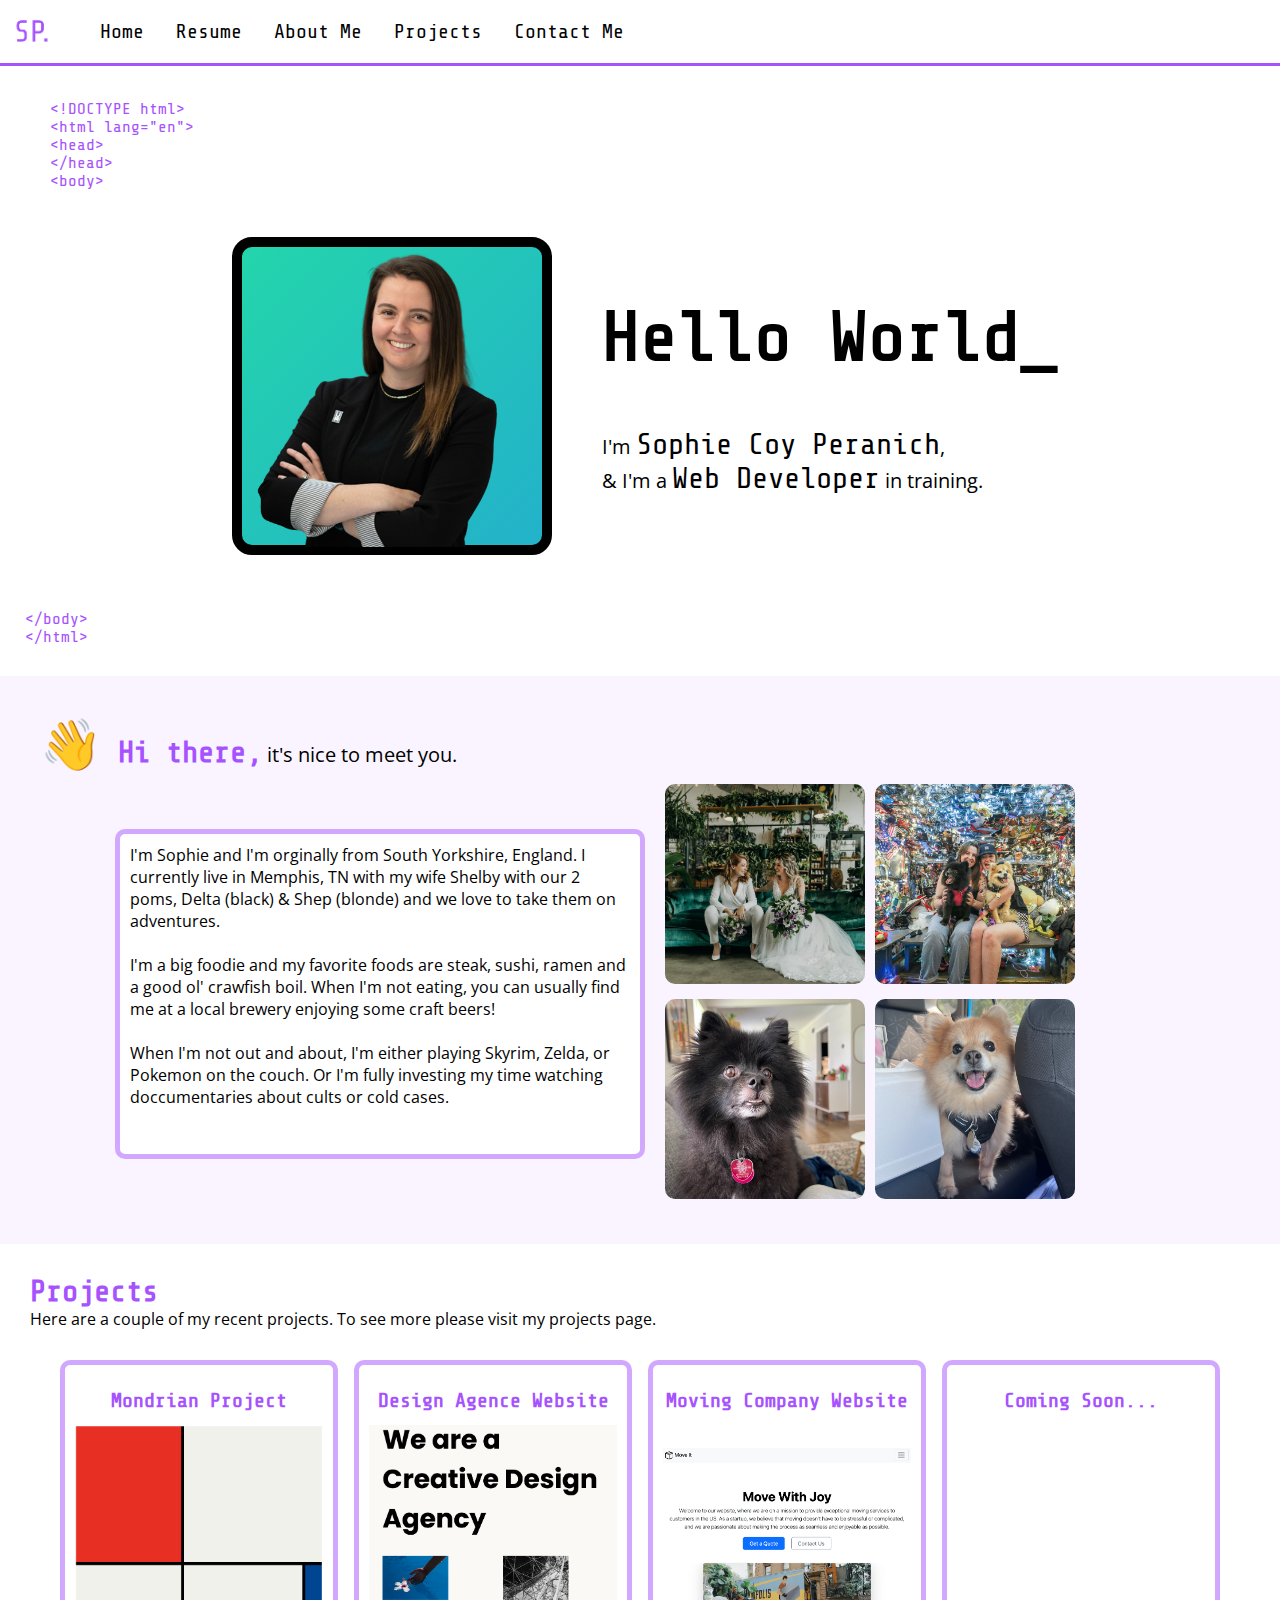
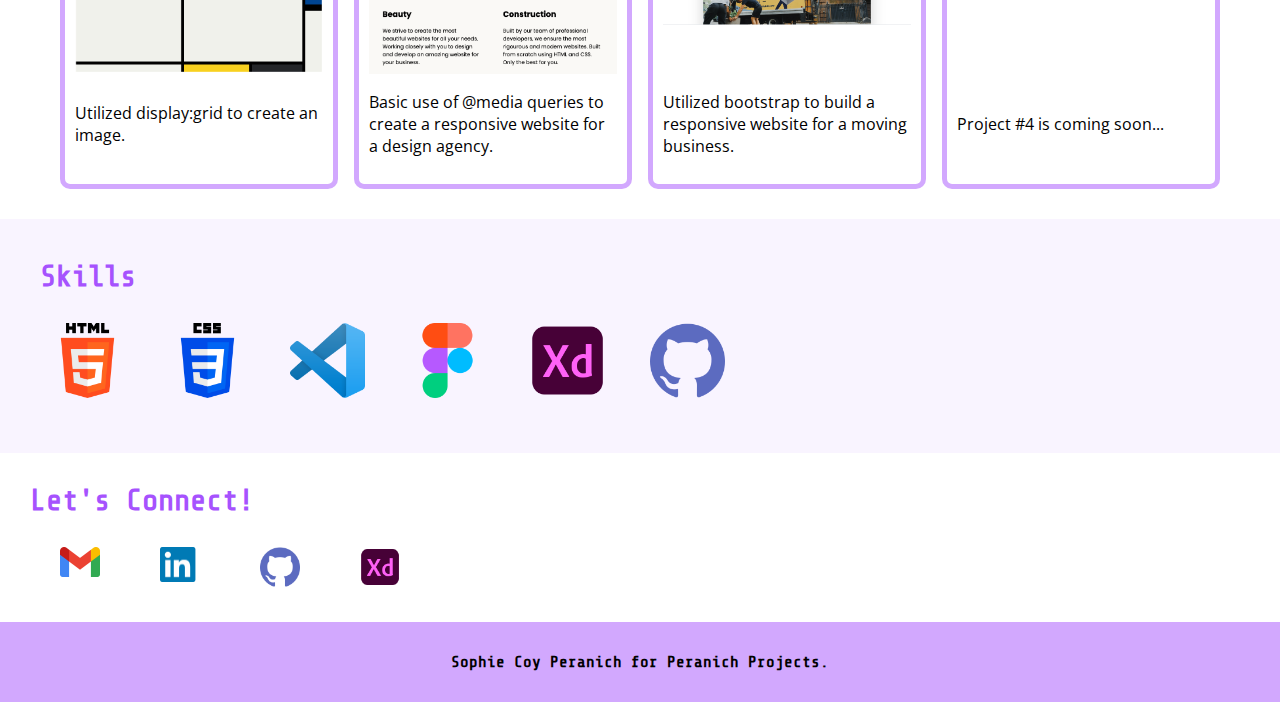
<file: index.html>
<!DOCTYPE html>
<html lang="en">

<head>
  <meta charset="UTF-8">
  <meta http-equiv="X-UA-Compatible" content="IE=edge">
  <meta name="viewport" content="width=device-width, initial-scale=1.0">
  <link href="./style.css" rel="stylesheet">
  <title>Sophie Coy Peranich</title>
  <!--Roboto mono-->
  <link rel="preconnect" href="https://fonts.googleapis.com">
  <link rel="preconnect" href="https://fonts.gstatic.com" crossorigin>
  <link href="https://fonts.googleapis.com/css2?family=Roboto+Mono&display=swap" rel="stylesheet">
  <!--Open Sans-->
  <link rel="preconnect" href="https://fonts.googleapis.com">
  <link rel="preconnect" href="https://fonts.gstatic.com" crossorigin>
  <link href="https://fonts.googleapis.com/css2?family=Open+Sans:wght@400;700&display=swap" rel="stylesheet">
  <!--share tech mono-->
  <link rel="preconnect" href="https://fonts.googleapis.com">
  <link rel="preconnect" href="https://fonts.gstatic.com" crossorigin>
  <link href="https://fonts.googleapis.com/css2?family=Share+Tech+Mono&display=swap" rel="stylesheet">
  <!--Bootstrap CSS-->
</head>

<style>
  body {
    font-family: "Open Sans", sans-serif;
  }
</style>

<body>
  <!--Navigtion Bar-->
  <!--Need to add links to pages & remove font styling-->
  <div class="container navigation">
    <div class="navigation-items">

      <img class="sp-logo-2" src="./Assets/images/SP.purple.png" alt="sp logo 2" height="60px" />
      <div class="navigation-bar">
        <ul>
          <li><a id="links" href="./index.html">Home</a></li>
          <li><a id="links" href="./public/resume.html">Resume</a></li>
          <li><a id="links" href="./public/about.html">About Me</a></li>
          <li><a id="links" href="./public/Projects.html">Projects</a></li>
          <li><a id="links" href="./public/contact.html">Contact Me</a></li>
        </ul>
        <img class="hamburger" src="./Assets/images/Hamburger_icon.svg.png" alt="hamburger menu" height="50px" />
      </div>
    </div>
  </div>


  <!--PRACTICE-->
  <div class="container practice-items">

    <div class="html-lang-text-1">
      <p class="html-lang-text-1">&lt;!DOCTYPE html&gt;
        &lt;html lang="en"&gt;
        &lt;head&gt;</br>
        &lt;/head&gt; </br>
        &lt;body&gt;</p>
    </div>
    <div class="practice-items-info">
      <div class="purple-background">
        <img class="headshot-prac" src="./Assets/images/croppedheadshot-removebg-preview.png" alt="Sophie headshot"
          height="300px" />
      </div>
      <div class="practice-text">
        <h1>Hello World_</h1>
        <p class="heading-p1">I'm <span class="name-practice">Sophie Coy Peranich</span>, </br>& I'm a <span
            class="name">Web
            Developer</Web></span> in training.</p>
      </div>
    </div>
    <div class="html-lang-2">
      <p class="html-lang-text-2">
        &lt;/body&gt;</br>
        &lt;/html&gt;</p>
    </div>
  </div>


  <!--About Me-->
  <section class="color-1">
    <div class="container aboutme">
      <div class="about-me title-1">
        <h3><span class="emoji">👋</span> Hi there,<span class="tag-line"> it's nice to meet you.</span></h3>
      </div>
      <div class="about-me-grid">
        <div class="purple-block-2">
          <p>I'm Sophie and I'm orginally from
            South Yorkshire, England. I currently live in Memphis, TN with my wife Shelby with our 2 poms, Delta
            (black) & Shep (blonde) and we love to take them on adventures.</br>
            </br>
            I'm a big foodie and my favorite foods are steak, sushi, ramen and a good ol' crawfish boil. When I'm not
            eating, you can usually find me at a local
            brewery enjoying some craft beers!</br>
            </br>
            When I'm not out and about, I'm either playing Skyrim, Zelda, or Pokemon on the couch. Or I'm fully
            investing my
            time
            watching doccumentaries about cults or cold cases.</p>
        </div>
        <div class="all-about-images">
          <div class="about-image">
            <img class="about-image" src="./Assets/images/About-me/Wedding.jpeg" alt="Sophie & Shelby Wedding"
              width="200px" />
          </div>
          <div class="about-image">
            <img class="about-image three" src="./Assets/images/About-me/SSPoms.jpeg" alt="Sophie & Shelby with Poms"
              width="200px" />
          </div>
          <div class="about-image">
            <img class="about-image four" src="./Assets/images/About-me/Delta.jpeg" alt="Delta" width="200px" />
          </div>
          <div class="about-image">
            <img class="about-image five" src="./Assets/images/About-me/Shep.jpeg" alt="Shep" width="200px" />
          </div>
        </div>
      </div>
    </div>
  </section>
  <!--Projects-->
  <div class="container projects">
    <h3>Projects</h3>
    <p>Here are a couple of my recent projects. To see more please visit my projects page.</p>
    <div class="project-table">
      <div class="project one">
        <h4>Mondrian Project</h4>
        <img src="./Assets/images/Projects/Mondrian.png" alt="Mondrian Image" width="100px" />
        <p>Utilized display:grid to create an image.</p>
      </div>
      <div class="project two">
        <h4>Design Agence Website</h4>
        <img src="./Assets/images/Projects/Design Agency Website.png" alt="Design Agency website" width="100px" />
        <p>Basic use of @media queries to create a responsive website for a design agency.</p>
      </div>
      <div class="project three">
        <h4>Moving Company Website</h4>
        <img src="./Assets/images/Projects/Moving Company Website.png" alt="Design Agency website" width="100px" />
        <p>Utilized bootstrap to build a responsive website for a moving business.</p>
      </div>
      <div class="project four">
        <h4>Coming Soon...</h4>
        <div class="coming-soon"></div>
        <p>Project #4 is coming soon...</p>
      </div>
    </div>
  </div>
  <!--skills-->
  <section class="color-1">
    <div class="container skills">
      <h3>Skills</h3>
      <div class="skills-info">
        <div class="another-image one">
          <img src="./Assets/images/Logos/html-5 (1).png" alt="html logo" width="75px" />
        </div>
        <div class="another-image two">
          <img src="./Assets/images/Logos/css-3.png" alt="css logo" width="75px" />
        </div>
        <div class="another-image three">
          <img src="./Assets/images/Logos/Visual_Studio_Code_1.35_icon.svg.png" alt="VSCODE logo" width="75px" />
        </div>
        <div class="another-image four">
          <img src="./Assets/images/Logos/figma.png" alt="figma logo" width="75px" />
        </div>
        <div class="another-image five">
          <img src="./Assets/images/Logos/xd.png" alt="adobe xd logo" width="75px" />
        </div>
        <div class="another-image six">
          <img src="./Assets/images/Logos/github.png" alt="github logo" width="75px" />
        </div>
      </div>
  </section>
  <!--Contact Me-->
  <div class="container contact">
    <h3>Let's Connect!</h3>
    <div class="contact-me">
      <div>
        <a href="mailto:peranichsophie@gmail.com"> <img src="./Assets/images/Logos/Gmail-Logo-PNG-Transparent-Image.png"
            alt="Gmail Logo" width="40px" />
        </a>
      </div>
      <div>
        <a href="https://www.linkedin.com/in/sophieacoy"> <img src="./Assets/images/Logos/linkedin-logo-3.png"
            alt="LinkedIn Logo" width="40px" />
        </a>
      </div>
      <div>
        <a href="https://www.github.com/PeranichSophie"> <img src="./Assets/images/Logos/github.png" alt="GitHub Logo"
            width="40px" />
        </a>
      </div>
      <div>
        <a href="https://www.sophiecoyperanich.myportfolio.com"> <img src="./Assets/images/Logos/xd.png" alt="Adobe XD"
            width="40px" />
        </a>
      </div>
    </div>
  </div>
  <!--Footer-->
  <section class="color-2">
    <div class="containter footer">
      <p>Sophie Coy Peranich for Peranich Projects.</p>
    </div>
  </section>
  <!--Bootstrap JS-->
</body>

</html>
</file>
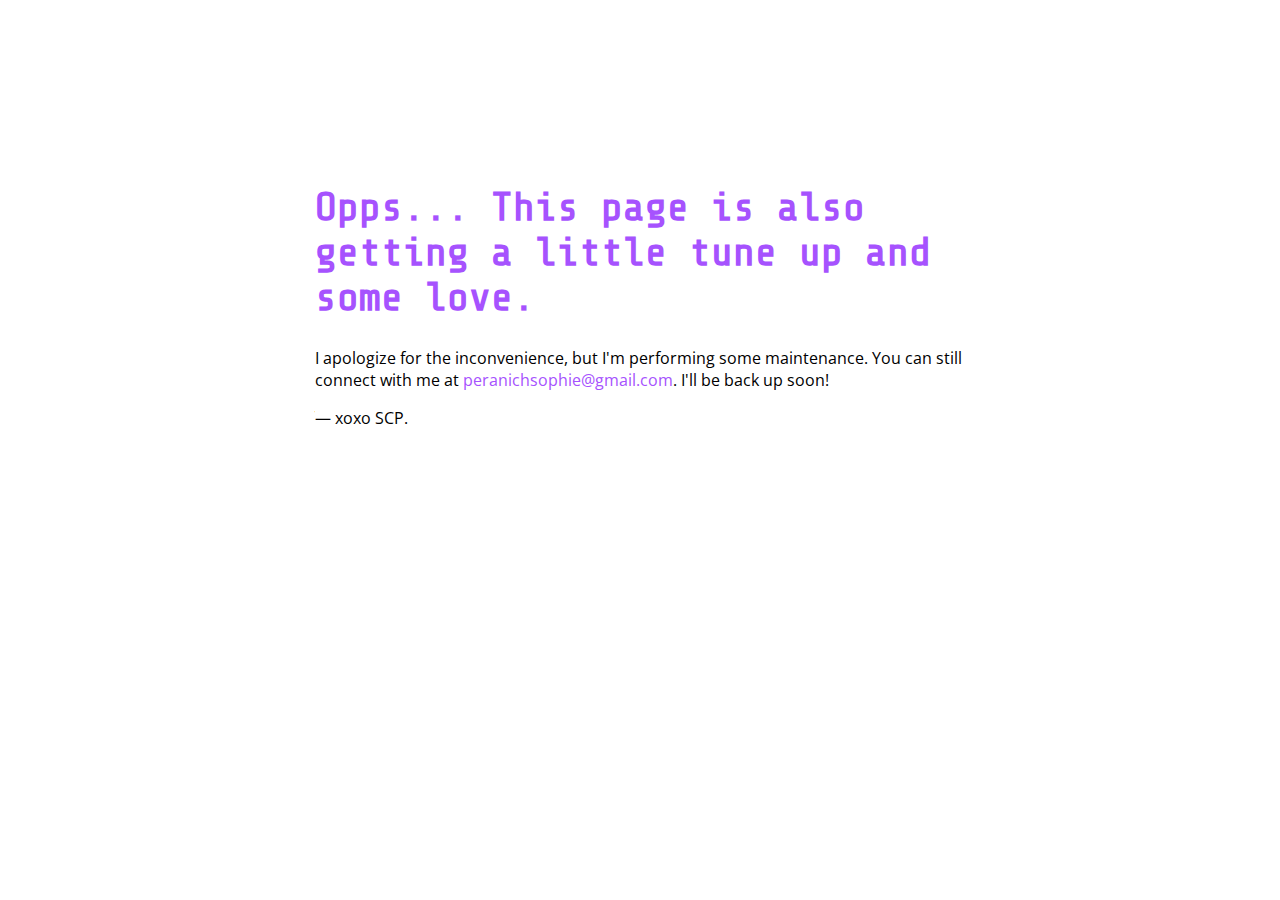
<file: public/about.html>
<!DOCTYPE html>
<html lang="en">

<head>
  <meta charset="UTF-8">
  <meta http-equiv="X-UA-Compatible" content="IE=edge">
  <meta name="viewport" content="width=device-width, initial-scale=1.0">
  <link rel="stylesheet" href="../stylesheet.css" />
  <title>About Me</title>
</head>
<style type="text/css">
  body {
    font-family: "Open Sans", sans-serif;
    text-align: center;
    padding: 150px;
  }

  h1 {
    font-family: "Share Tech Mono", monospace;
    color: #a652fe;
    ;
    font-size: 40px;
  }

  #article {
    display: block;
    text-align: left;
    width: 650px;
    margin: 0 auto;
  }

  a {
    color: #a652fe;
    text-decoration: none;
  }

  a:hover {
    color: #333;
    text-decoration: none;
  }
</style>
</head>
<!--Open Sans-->
<link rel="preconnect" href="https://fonts.googleapis.com">
<link rel="preconnect" href="https://fonts.gstatic.com" crossorigin>
<link href="https://fonts.googleapis.com/css2?family=Open+Sans:wght@400;700&display=swap" rel="stylesheet">
<!--share tech mono-->
<link rel="preconnect" href="https://fonts.googleapis.com">
<link rel="preconnect" href="https://fonts.gstatic.com" crossorigin>
<link href="https://fonts.googleapis.com/css2?family=Share+Tech+Mono&display=swap" rel="stylesheet">

<body>
  <div id="article">
    <h1>Opps... This page is also getting a little tune up and some love.</h1>
    <div>
      <p>I apologize for the inconvenience, but I'm performing some maintenance. You can still connect with me at <a
          href="mailto:peranichsophie@gmail.com">peranichsophie@gmail.com</a>. I'll be back up soon!</p>
      <p>— xoxo SCP.</p>
      <div class="hide-all">
        <h1 class="headline">About Me</h1>
        <p>Lorem ipsum dolor sit amet, consectetur adipiscing elit. Pellentesque sem tellus, sagittis non odio nec,
          interdum
          elementum lacus. Ut ac justo eget risus sollicitudin fringilla sed ut leo. Ut condimentum elit nec fermentum
          lobortis.
          Quisque tincidunt quam nec tincidunt ullamcorper. Integer vitae pretium justo. In placerat volutpat
          pellentesque.
          Etiam
          gravida quam vitae odio pulvinar imperdiet. Vivamus venenatis gravida purus sit amet aliquet. Ut in nibh sed
          quam
          laoreet lacinia. Cras cursus ut dui vitae posuere. Vivamus volutpat urna vitae odio fringilla placerat. Nulla
          vel
          rhoncus sapien. Phasellus at interdum enim.</p>

        <p>Curabitur elementum sagittis mollis. In porta nec quam ut semper. Nulla volutpat neque quis lacus mattis
          eleifend.
          Phasellus et congue odio. Mauris tristique, nisl quis porttitor porttitor, tortor ante mattis ex, at dictum
          tortor
          dolor
          ut sem. Nullam nec libero non ex porta vulputate a eu sapien. In nec bibendum mauris. Fusce iaculis lectus vel
          magna
          laoreet gravida.</p>

        <p>Donec euismod vestibulum arcu, a blandit metus mattis ultrices. Integer quis hendrerit justo. Maecenas sed
          tempor
          mi.
          Fusce egestas urna leo. Mauris viverra sem sed libero egestas, volutpat aliquet magna porta. Quisque id diam
          sed
          ipsum
          interdum sollicitudin id quis augue. Donec congue nisl nec massa ornare imperdiet quis quis odio. Etiam ut
          volutpat
          nisl. Vestibulum hendrerit justo nibh, eget consequat magna fermentum finibus. Pellentesque et urna fringilla,
          rutrum
          neque in, varius leo. Vestibulum efficitur id massa eget pellentesque.</p>
      </div>
    </div>
  </div>
</body>

</html>
</file>
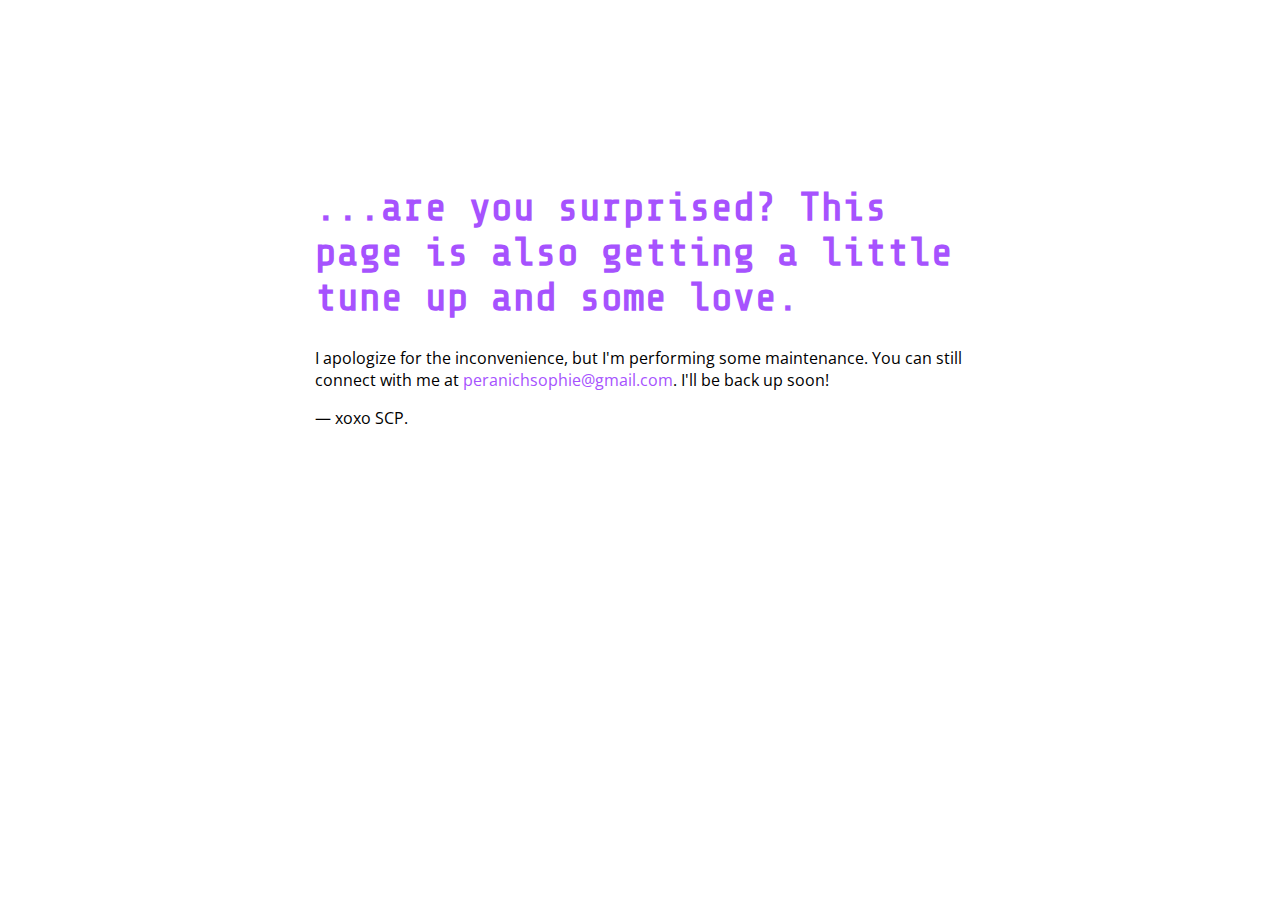
<file: public/contact.html>
<!DOCTYPE html>
<html lang="en">

<head>
  <meta charset="UTF-8">
  <meta http-equiv="X-UA-Compatible" content="IE=edge">
  <meta name="viewport" content="width=device-width, initial-scale=1.0">
  <link rel="stylesheet" href="../stylesheet.css" />
  <title>About Me</title>
</head>
<style type="text/css">
  body {
    font-family: "Open Sans", sans-serif;
    text-align: center;
    padding: 150px;
  }

  h1 {
    font-family: "Share Tech Mono", monospace;
    color: #a652fe;
    ;
    font-size: 40px;
  }

  #article {
    display: block;
    text-align: left;
    width: 650px;
    margin: 0 auto;
  }

  a {
    color: #a652fe;
    text-decoration: none;
  }

  a:hover {
    color: #333;
    text-decoration: none;
  }
</style>
</head>
<!--Open Sans-->
<link rel="preconnect" href="https://fonts.googleapis.com">
<link rel="preconnect" href="https://fonts.gstatic.com" crossorigin>
<link href="https://fonts.googleapis.com/css2?family=Open+Sans:wght@400;700&display=swap" rel="stylesheet">
<!--share tech mono-->
<link rel="preconnect" href="https://fonts.googleapis.com">
<link rel="preconnect" href="https://fonts.gstatic.com" crossorigin>
<link href="https://fonts.googleapis.com/css2?family=Share+Tech+Mono&display=swap" rel="stylesheet">

<body>
  <div id="article">
    <h1>...are you surprised? This page is also getting a little tune up and some love.</h1>
    <div>
      <p>I apologize for the inconvenience, but I'm performing some maintenance. You can still connect with me at <a
          href="mailto:peranichsophie@gmail.com">peranichsophie@gmail.com</a>. I'll be back up soon!</p>
      <p>— xoxo SCP.</p>
      <div class="hide-all">
        <h1>Contact Me</h1>
        <p>Email: peranichsophie@gmail.com</p>
        <p>This page is not finished.</p>
      </div>
</body>

</html>
</file>
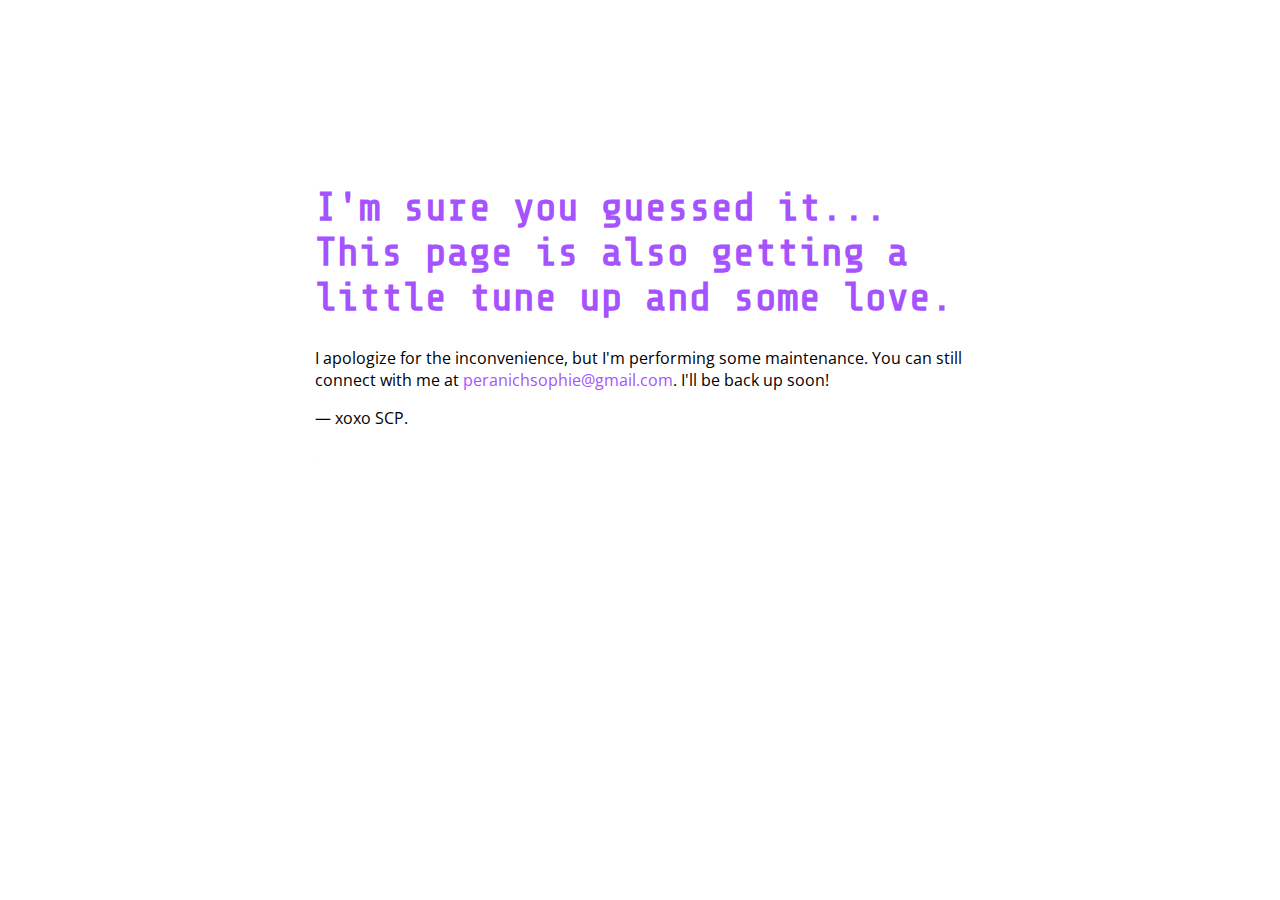
<file: public/Projects.html>
<!DOCTYPE html>
<html lang="en">

<head>
  <meta charset="UTF-8">
  <meta http-equiv="X-UA-Compatible" content="IE=edge">
  <meta name="viewport" content="width=device-width, initial-scale=1.0">
  <link rel="stylesheet" href="../stylesheet.css" />
  <title>About Me</title>
</head>
<style type="text/css">
  body {
    font-family: "Open Sans", sans-serif;
    text-align: center;
    padding: 150px;
  }

  h1 {
    font-family: "Share Tech Mono", monospace;
    color: #a652fe;
    ;
    font-size: 40px;
  }

  #article {
    display: block;
    text-align: left;
    width: 650px;
    margin: 0 auto;
  }

  a {
    color: #a652fe;
    text-decoration: none;
  }

  a:hover {
    color: #333;
    text-decoration: none;
  }
</style>
</head>
<!--Open Sans-->
<link rel="preconnect" href="https://fonts.googleapis.com">
<link rel="preconnect" href="https://fonts.gstatic.com" crossorigin>
<link href="https://fonts.googleapis.com/css2?family=Open+Sans:wght@400;700&display=swap" rel="stylesheet">
<!--share tech mono-->
<link rel="preconnect" href="https://fonts.googleapis.com">
<link rel="preconnect" href="https://fonts.gstatic.com" crossorigin>
<link href="https://fonts.googleapis.com/css2?family=Share+Tech+Mono&display=swap" rel="stylesheet">

<body>
  <div id="article">
    <h1>I'm sure you guessed it... This page is also getting a little tune up and some love.</h1>
    <div>
      <p>I apologize for the inconvenience, but I'm performing some maintenance. You can still connect with me at <a
          href="mailto:peranichsophie@gmail.com">peranichsophie@gmail.com</a>. I'll be back up soon!</p>
      <p>— xoxo SCP.</p>
    </div>
  </div>
</body>

</html>
</file>
<file: style.css>
/* Typography */
h1 {
  font-family: "Share Tech Mono", monospace;
  font-size: 70px;
  padding: 0px 0px 50px 0px;
  margin: 0;
}
h2 {
  margin: 0;
}
h3 {
  font-family: "Share Tech Mono", monospace;
  margin: 0;
  font-size: 30px;
  color: #a652fe;
}

h4 {
  font-family: "Share Tech Mono", monospace;
  margin: 0;
  font-size: 20px;
  color: #a652fe;
}
p {
  margin: 0px;
}
#links {
  font-family: "Share Tech Mono", monospace;
  font-size: 20px;
  color: black;
  text-decoration: none;
}
/* layout */

body {
  margin: 0;
}
div.container {
  margin: 30px;
}
/* Navigation */
.container.navigation {
  max-width: 100%;
  margin: 0 auto;
  display: flex;
  border-bottom: solid#a652fe;
}
.sp-logo {
  margin: 0 0 0 10px;
}
.navigation-bar ul {
  font-family: "Share Tech Mono", monospace;
  font-size: 20px;
  list-style-type: none;
  display: flex;
  align-items: center;
  gap: 2rem;
}
.navigation-items {
  display: flex;
  align-items: center;
}
.hamburger {
  display: none;
}
/* Practice */
div.practice-items {
  max-width: 100%;
  margin: 0 auto;
}
.practice-items-info {
  display: flex;
  justify-content: center;
  align-items: center;
  padding: 20px;
  gap: 40px;
  height: 320px;
  margin-top: 150px;
  margin-bottom: 100px;
}
.practice-text {
  display: flex;
  flex-direction: column;
  justify-content: center;
  min-width: fit-content;
}
img.headshot-prac {
  border-radius: 20px;
}
.heading-p1 {
  margin: 0;
  font-size: 20px;
}
.name {
  font-family: "Share Tech Mono", monospace;
  font-size: 30px;
}
.name-practice {
  font-family: "Share Tech Mono", monospace;
  font-size: 30px;
}
.purple-background {
  border-radius: 20px;
  border: solid black 10px;
  height: 298px;
  background: linear-gradient(-45deg, #ee7752, #e73c7e, #23a6d5, #23d5ab);
  background-size: 400% 400%;
  animation: gradient 15s ease infinite;
  margin: 10px;
}
div .html-lang-text-1 {
  font-family: "Share Tech Mono", monospace;
  width: 150px;
  position: absolute;
  left: 25px;
  top: 50px;
  color: #a652fe;
}
div .html-lang-text-2 {
  font-family: "Share Tech Mono", monospace;
  position: absolute;
  left: 25px;
  top: 610px;
  color: #a652fe;
}
@keyframes gradient {
  0% {
    background-position: 0% 50%;
  }
  50% {
    background-position: 100% 50%;
  }
  100% {
    background-position: 0% 50%;
  }
}

/* about me */
.color-1 {
  background-color: #a652fe10;
  padding: 10px;
}

.aboutme {
  display: block;
  margin: 30px;
}

.emoji {
  font-size: 50px;
}
.title-1 {
  display: flex;
}
.tag-line {
  font-family: "Open Sans", sans-serif;
  font-weight: normal;
  margin: 0;
  font-size: 20px;
  color: black;
}

.about-me-grid p {
  margin: 0px;
  background-color: white;
  border: solid #a652fe80 5px;
  border-radius: 10px;
  padding: 10px;
}
.about-image {
  border-radius: 10px;
}
/* Projects */
.container.projects {
  height: auto;
}
.projects {
  display: block;
  margin: 30px;
  height: auto;
}
.project-table {
  display: grid;
  grid-template-columns: 1fr 1fr 1fr 1fr;
  grid-template-rows: auto;
  height: auto;
  gap: 1rem;
  margin: 30px;
}
.project {
  display: grid;
  grid-template-rows: 50px auto 100px;
  border: solid #a652fe80 5px;
  border-radius: 10px;
  align-items: center;
  padding: 10px;
}
.project h4 {
  text-align: center;
}

.project img {
  width: 100%;
}
.coming-soon {
  width: 100px;
}
/*skills */
.skills {
  display: block;
}
.skills-info {
  display: flex;
  margin-top: 20px;
  flex-direction: row;
}
.another-image {
  border-radius: 10px;
  margin: 10px;
  width: 100px;
}
/* Contact */
.contact {
  display: block;
}
.contact-me {
  display: grid;
  grid-template-columns: 1fr 1fr 1fr 1fr;
  width: 400px;
  margin: 30px;
}
/* Footer */
.footer {
  font-family: "Share Tech Mono", monospace;
  text-align: center;
  vertical-align: middle;
  background-color: #a652fe80;
  line-height: 80px;
  font-weight: bold;
}

/* Media Queries */
@media screen and (min-width: 360px) and (max-width: 499px) {
  .container {
    display: block;
  }
  .container.navigation {
    display: block;
  }
  .navigation-bar ul {
    display: none;
  }
  .hamburger {
    display: block;
    position: absolute;
    right: 30px;
    top: 5px;
  }
  .practice-items {
    justify-content: center;
  }
  .practice-items-info {
    display: block;
    height: auto;
    width: auto;
    margin-top: 0px;
    margin-bottom: 0px;
  }
  .html-lang-text-1 {
    display: none;
  }
  .html-lang-text-2 {
    display: none;
  }
  .purple-background {
    width: 300px;
    margin: 0 auto;
  }
  h1 {
    padding: 10px;
    font-size: 40px;
  }
  .practice-text {
    display: block;
    text-align: center;
    margin-top: 20px;
  }
  .heading-p1 {
    justify-content: center;
    font-size: 15px;
  }
  .name-practice {
    font-size: 20px;
  }
  .name {
    font-size: 20px;
  }
  p {
    padding: 10px;
  }
  h3 {
    font-size: 20px;
  }
  .emoji {
    font-size: 20px;
  }
  .tag-line {
    font-size: 15px;
  }
  div.about-me-grid {
    display: block;
    margin: 0;
  }
  .purple-block-2 {
    width: 100%;
    margin: 10px 0;
    justify-content: center;
  }
  .all-about-images {
    display: grid;
    width: 100%;
    grid-template-columns: 1fr 1fr;
    gap: 10px;
    justify-items: center;
  }
  .about-image {
    display: block;
    width: 145px;
  }
  .container.projects {
    display: block;
  }
  .project-table {
    display: block;
    margin: 0;
  }
  div.project {
    margin: 20px;
  }
  .container.skills {
    display: block;
  }
  .skills-info {
    display: grid;
    grid-template-columns: 1fr 1fr 1fr;
    width: 300px;
  }
  .another-image {
    margin: 10px 0 10px 0;
  }
  .contact-me {
    width: 300px;
  }
  .footer {
    font-size: 12px;
    line-height: 40px;
  }
}
@media screen and (min-width: 500px) and (max-width: 768px) {
  .container {
    display: block;
  }
  .container.navigation {
    display: block;
  }
  .navigation-bar ul {
    display: none;
  }
  .hamburger {
    display: block;
    position: absolute;
    right: 30px;
    top: 5px;
  }
  .practice-items {
    justify-content: center;
  }
  .practice-items-info {
    display: block;
    height: auto;
    width: auto;
    margin-top: 0px;
    margin-bottom: 0px;
  }
  .html-lang-text-1 {
    display: none;
  }
  .html-lang-text-2 {
    display: none;
  }
  .purple-background {
    width: 300px;
    margin: 0 auto;
  }
  .practice-text {
    display: block;
    text-align: center;
    margin-top: 20px;
  }
  h1 {
    padding: 10px;
    font-size: 50px;
  }
  .heading-p1 {
    font-size: 15px;
  }
  p {
    padding: 10px;
  }
  .about-me-grid {
    display: block;
    margin: 10px 0;
    align-items: center;
  }
  .all-about-images {
    display: grid;
    width: 450px;
    grid-template-columns: 1fr 1fr;
    gap: 10px;
    align-items: center;
    justify-items: center;
    margin-left: auto;
    margin-right: auto;
  }
  .about-image {
    width: 180px;
  }
  .purple-block-2 {
    margin: 10px 0;
    width: 450px;
    margin-left: auto;
    margin-right: auto;
  }
  p .purple-block-2 {
    align-items: center;
  }
  .container.projects {
    display: block;
  }
  .project-table {
    display: block;
  }
  div.project {
    margin: 20px;
  }
  .container.skills {
    display: block;
  }
  .skills-info {
    display: grid;
    grid-template-columns: 1fr 1fr 1fr;
  }
  h3 {
    font-size: 25px;
  }
  .emoji {
    font-size: 40px;
  }
}

@media only screen and (min-width: 769px) and (max-width: 991px) {
  h1 {
    font-size: 50px;
  }
  .heading-p1 {
    font-size: 15px;
  }
  .purple-background {
    width: 300px;
  }
  .about-me-grid {
    display: flex;
    margin: 10px;
    justify-content: center;
  }
  .purple-block-2 {
    min-width: 300px;
  }
  .all-about-images {
    display: grid;
    width: 500px;
    margin-left: 20px;
    grid-template-columns: 200px 200px;
    gap: 10px;
    align-items: center;
    justify-items: center;
  }

  .container.projects {
    display: block;
  }
  .project-table {
    display: grid;
    grid-template-columns: 1fr 1fr;
  }
}
@media only screen and (min-width: 991px) {
  .about-me-grid {
    display: flex;
    margin: 10px;
    justify-content: center;
    align-items: center;
  }
  .purple-block-2 p {
    width: 500px;
    height: 300px;
    text-align: left;
  }
  .all-about-images {
    display: grid;
    width: 500px;
    margin-left: 20px;
    grid-template-columns: 200px 200px;
    gap: 10px;
    align-items: center;
    justify-items: center;
  }
}
</file>
<file: stylesheet.css>
.headline {
  color: #a652fe;
  text-align: center;
  font-family: "Share Tech Mono", monospace;
  font-size: 30px;
}
.headline2 {
  font-family: "Share Tech Mono", monospace;
  text-align: center;
  font-size: 2rem;
}
#links {
  text-align: center;
  font-size: 1.2rem;
}

ul {
  font-size: 0.8rem;
}
hr {
  border: 5px solid #502f4a;
}
#heading {
  border: solid #a652fe;
  border-width: 20px 10px;
  background-color: azure;
  margin: 40px;
  padding: 20px;
}

.master {
  float: left;
  margin: 0px 20px;
}

.bachelor {
  margin: 0px 20px;
}
img .master-logo {
  float: left;
}

img .bachelor-logo {
  float: left;
}
p .master-degree {
  float: right;
}
.project-exp {
  clear: both;
}
.hide-all {
  display: none;
}
</file>
